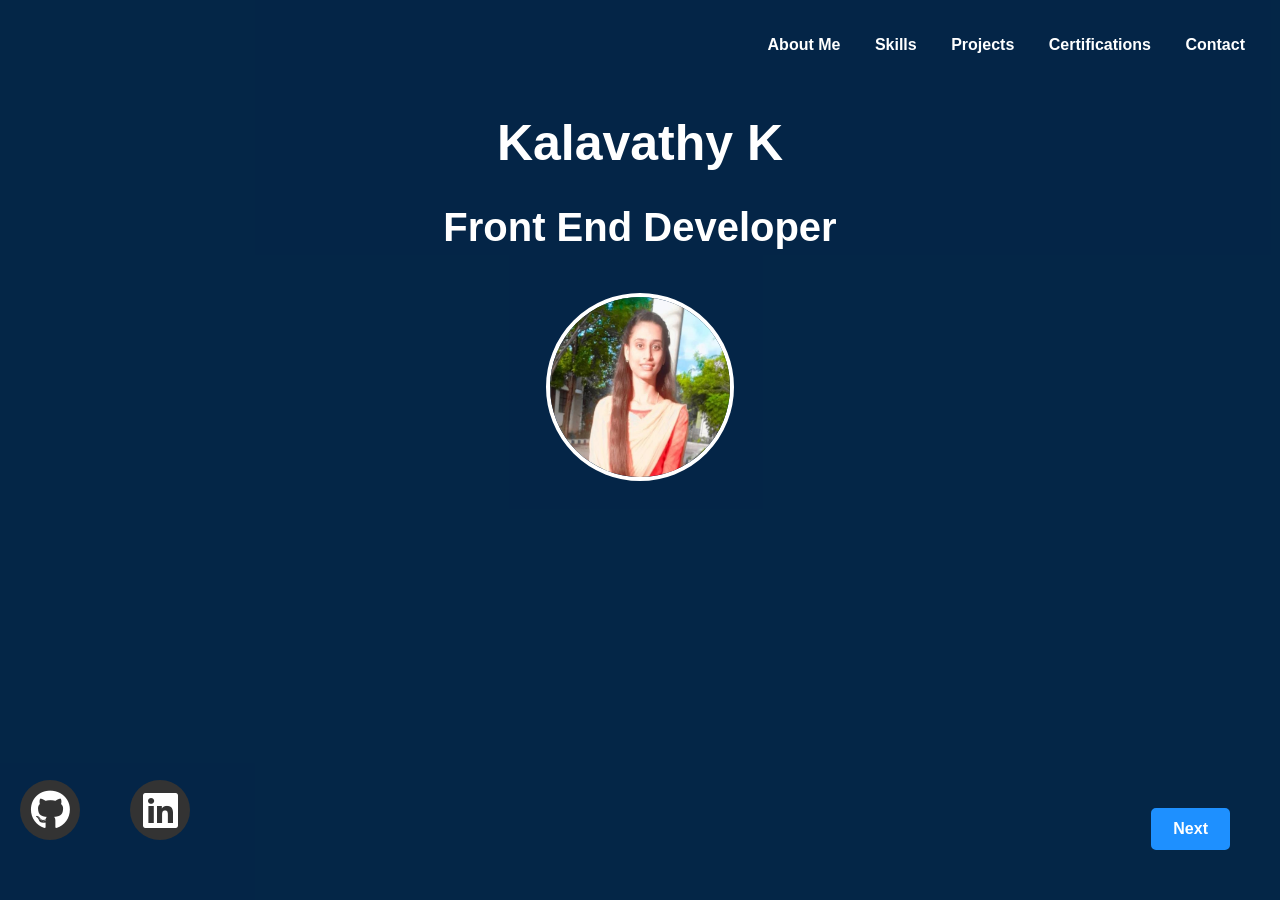
<file: index.html>
<!DOCTYPE html>
<html>
<head>
    <meta name="viewport" content="width=device-width, initial-scale=1.0">
    <link rel="stylesheet" href="styles.css">
    <link rel="stylesheet" href="https://cdnjs.cloudflare.com/ajax/libs/font-awesome/6.0.0-beta3/css/all.min.css">
</head>
<body>
    <div class="a1">
    <nav class="navigation">
        <ul>
            <li><a href="about.html">About Me</a></li>
            <li><a href="skills.html">Skills</a></li>
            <li><a href="projects.html">Projects</a></li>
            <li><a href="certificates.html">Certifications</a></li>
            <li><a href="contact.html">Contact</a></li>
        </ul>
    </nav>
    
    <div class="top">
        <h1>Kalavathy K</h1>
        <h2>Front End Developer</h2>
            <img src="myimage2.jpeg" alt="Profile Image" class="photo">
        </div>
        
        <a href="about.html" class="nextbutton">Next</a>
       </div>
       <div class="icons">
        <a href="https://github.com/Kalavathy06/Next.js_Design_Agency.git" target="_blank"><i class="fab fa-github"></i></a>
        <a href="https://www.linkedin.com/in/kalavathy-k-a05898335" target="_blank"><i class="fab fa-linkedin"></i></a>
        </div>
    </div>
       
</body>
</html>
</file>
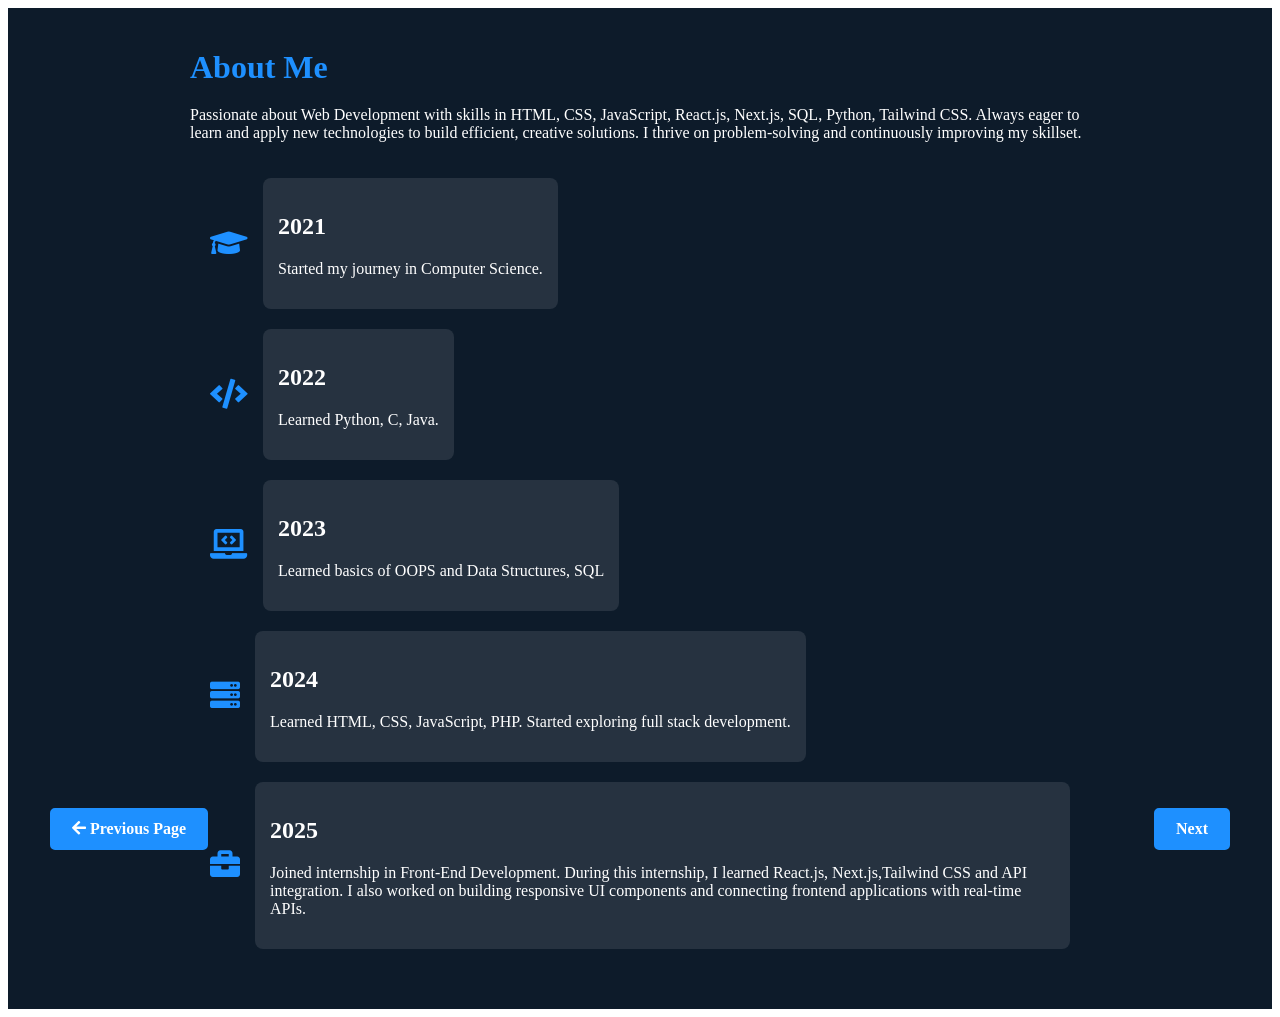
<file: about.html>
<!DOCTYPE html>
<html>
<head>
    <meta name="viewport" content="width=device-width, initial-scale=1.0">
    <link rel="stylesheet" href="style2.css">
    <link rel="stylesheet" href="https://cdnjs.cloudflare.com/ajax/libs/font-awesome/5.15.3/css/all.min.css">

    
</head>
<body>
    <div class="about_me">
        <div class="about">
            <h1>About Me</h1>
            <p>
                Passionate about Web Development with skills in HTML, CSS, JavaScript, React.js, Next.js, SQL, Python, Tailwind CSS. Always eager to learn and apply new technologies to build efficient, creative solutions. I thrive on problem-solving and continuously improving my skillset.
            </p>
            <div class="a2">
                <div class="a3">

                    <div class="a4"><i class="fas fa-graduation-cap"></i></div>
                    <div class="a5">
                        <h2>2021</h2>
                        <p>Started my journey in Computer Science.</p>
                    </div>
                </div>
                <div class="a3">
                    <div class="a4"><i class="fas fa-code"></i></div>

                    <div class="a5">
                        <h2>2022</h2>
                        <p>Learned Python, C, Java.</p>
                    </div>
                </div>
                <div class="a3">
                    <div class="a4"><i class="fas fa-laptop-code"></i></div>
                    <div class="a5">
                        <h2>2023</h2>

                        <p>Learned basics of OOPS and Data Structures, SQL</p>
                    </div>
                </div>
                <div class="a3">
                    <div class="a4"><i class="fas fa-server"></i></div>
                    <div class="a5">
                        <h2>2024</h2>
                        <p>Learned HTML, CSS, JavaScript, PHP. Started exploring full stack development.</p>
                    </div>
                </div>
                <div class="a3">
    <div class="a4"><i class="fas fa-briefcase"></i></div>
    <div class="a5">
        <h2>2025</h2>
        <p>
Joined internship in Front-End Development. During this internship, I learned React.js, Next.js,Tailwind CSS and API integration. I also worked on building responsive UI components and connecting frontend applications with real-time APIs.
</p>
    </div>
</div>
            </div>
        </div>
        
    </div>
    <a href="skills.html" class="nextbutton">Next</a> 
    <a href="homepage.html" class="back-button">
        <i class="fas fa-arrow-left"></i> Previous Page
    </a>
    
    
    

</body>
</html>
</file>
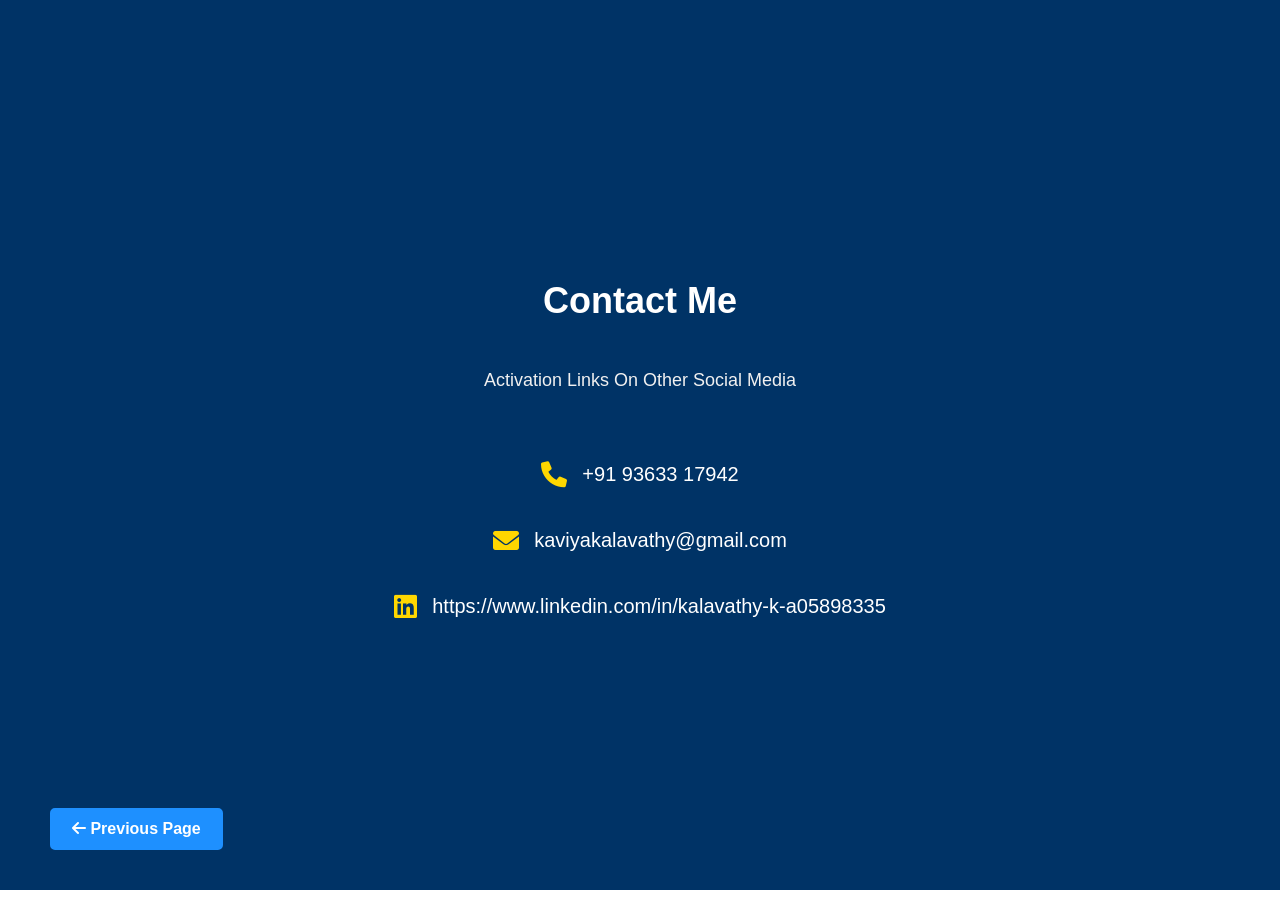
<file: contact.html>
<!DOCTYPE html>
<html>
<head>
    <link rel="stylesheet" href="contactstyle.css">
    <link href="https://cdnjs.cloudflare.com/ajax/libs/font-awesome/6.0.0-beta3/css/all.min.css" rel="stylesheet">
</head>
<body>
    <div class="contact1">
        <h2>Contact Me</h2>
        <p>Activation Links On Other Social Media</p>
    
        <div class="contact2">
            <div class="contact3">
                <i class="fas fa-phone"></i>
                <a href="tel:+9363317942">+91 93633 17942</a>
            
            </div>
            <div class="contact3">
                <i class="fas fa-envelope"></i>
                <a href="mailto:kaviyakalavathy@gmail.com">kaviyakalavathy@gmail.com</a>
            </div>
            <div class="contact3">
                <i class="fab fa-linkedin"></i>
                <a href="https://www.linkedin.com/in/kalavathy-k-a05898335" target="_blank">https://www.linkedin.com/in/kalavathy-k-a05898335</a>
            </div>
        </div>
    
        
        <a href="certificates.html" class="back-button">
            <i class="fas fa-arrow-left"></i> Previous Page
        </a>
    </div>
    
</body>
</html>
</file>
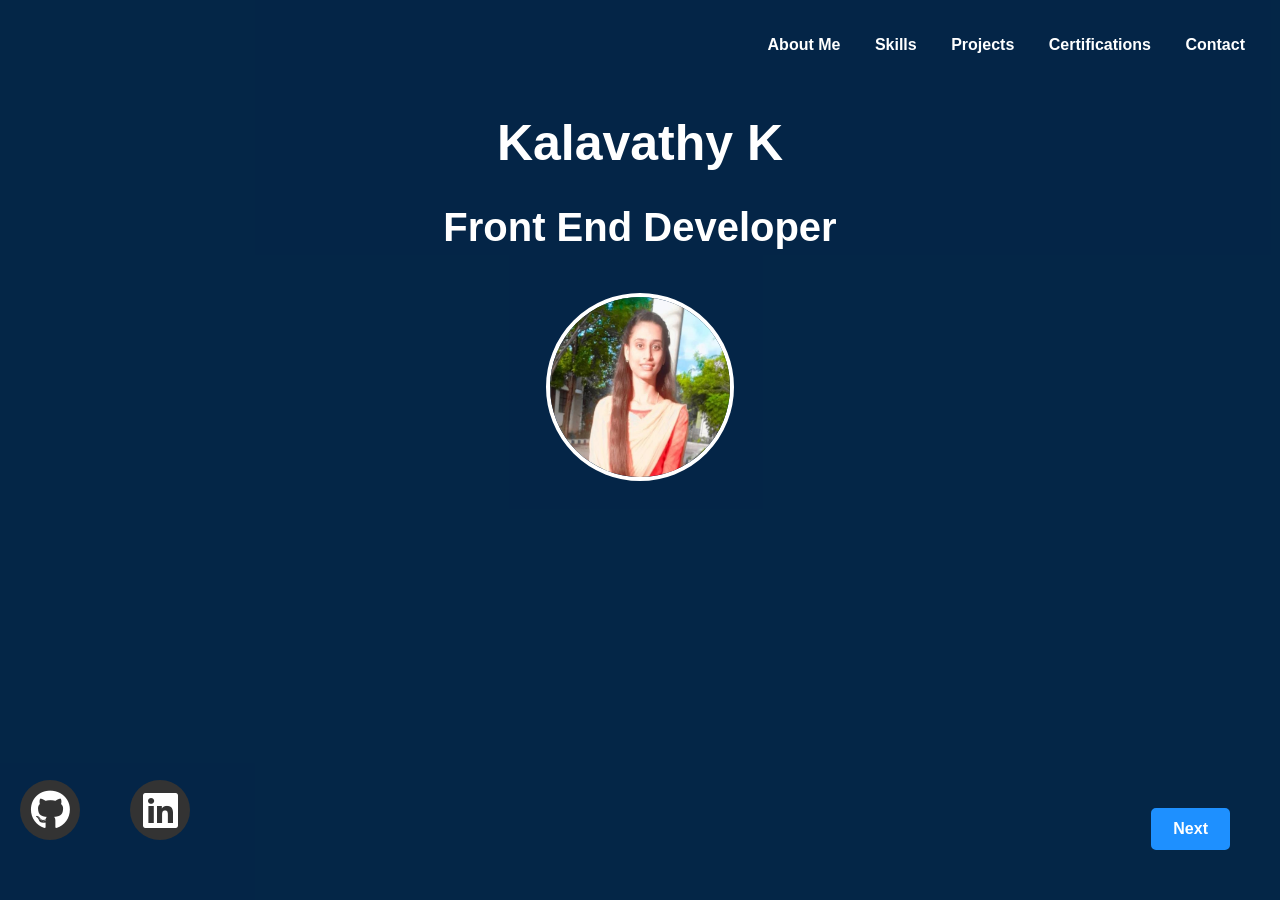
<file: homepage.html>
<!DOCTYPE html>
<html>
<head>
    <meta name="viewport" content="width=device-width, initial-scale=1.0">
    <link rel="stylesheet" href="styles.css">
    <link rel="stylesheet" href="https://cdnjs.cloudflare.com/ajax/libs/font-awesome/6.0.0-beta3/css/all.min.css">
</head>
<body>
    <div class="a1">
    <nav class="navigation">
        <ul>
            <li><a href="about.html">About Me</a></li>
            <li><a href="skills.html">Skills</a></li>
            <li><a href="projects.html">Projects</a></li>
            <li><a href="certificates.html">Certifications</a></li>
            <li><a href="contact.html">Contact</a></li>
        </ul>
    </nav>
    

    
    <div class="top">
        <h1>Kalavathy K</h1>
        <h2>Front End Developer</h2>
            <img src="myimage2.jpeg" alt="Profile Image" class="photo">
        </div>
        
        <a href="about.html" class="nextbutton">Next</a>
       </div>
       <div class="icons">
        <a href="https://github.com/Kalavathy06/Next.js_Design_Agency.git" target="_blank"><i class="fab fa-github"></i></a>
        <a href="https://www.linkedin.com/in/kalavathy-k-785164291" target="_blank"><i class="fab fa-linkedin"></i></a>
        </div>
    </div>
       
</body>
</html>
</file>
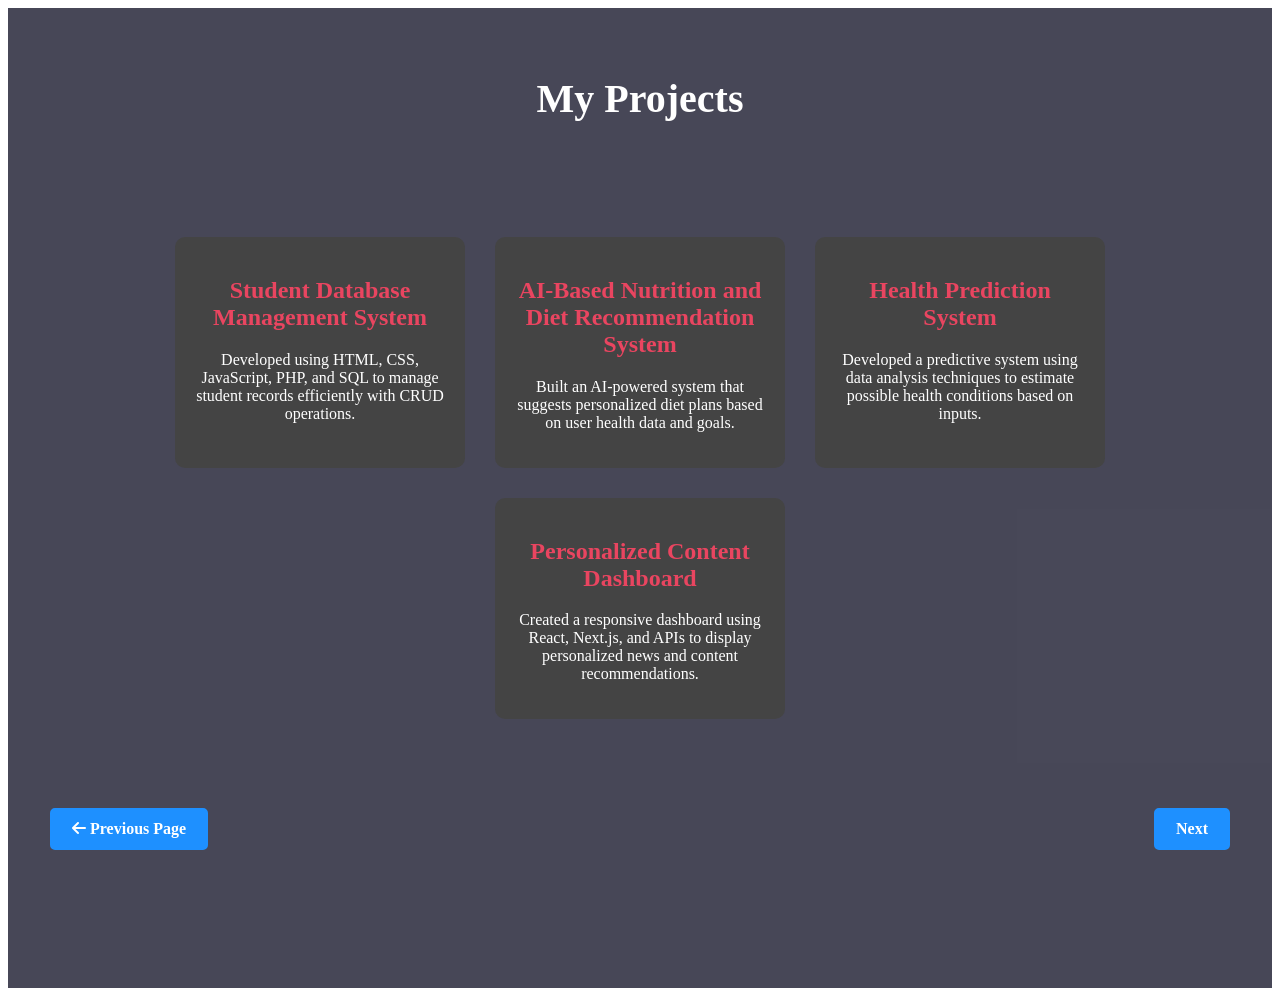
<file: projects.html>
<!DOCTYPE html>
<html>
<head>
    <meta name="viewport" content="width=device-width, initial-scale=1.0">
    <link rel="stylesheet" href="project.css">
</head>
<body>
    <div class="projects10">
        <h1>My Projects</h1>

        <div class="projects">

            <div class="project2">
                <h2>Student Database Management System</h2>
                <p>Developed using HTML, CSS, JavaScript, PHP, and SQL to manage student records efficiently with CRUD operations.</p>
            </div>

            <div class="project2">
                <h2>AI-Based Nutrition and Diet Recommendation System</h2>
                <p>Built an AI-powered system that suggests personalized diet plans based on user health data and goals.</p>
            </div>

            <div class="project2">
                <h2>Health Prediction System</h2>
                <p>Developed a predictive system using data analysis techniques to estimate possible health conditions based on inputs.</p>
            </div>

            <div class="project2">
                <h2>Personalized Content Dashboard</h2>
                <p>Created a responsive dashboard using React, Next.js, and APIs to display personalized news and content recommendations.</p>
            </div>

        </div>

        <a href="certificates.html" class="nextbutton">Next</a> 
        <a href="skills.html" class="back-button">
            <i class="fas fa-arrow-left"></i> Previous Page
        </a>
        <link rel="stylesheet" href="https://cdnjs.cloudflare.com/ajax/libs/font-awesome/6.0.0-beta3/css/all.min.css">

    </div>
</body>
</html>
</file>
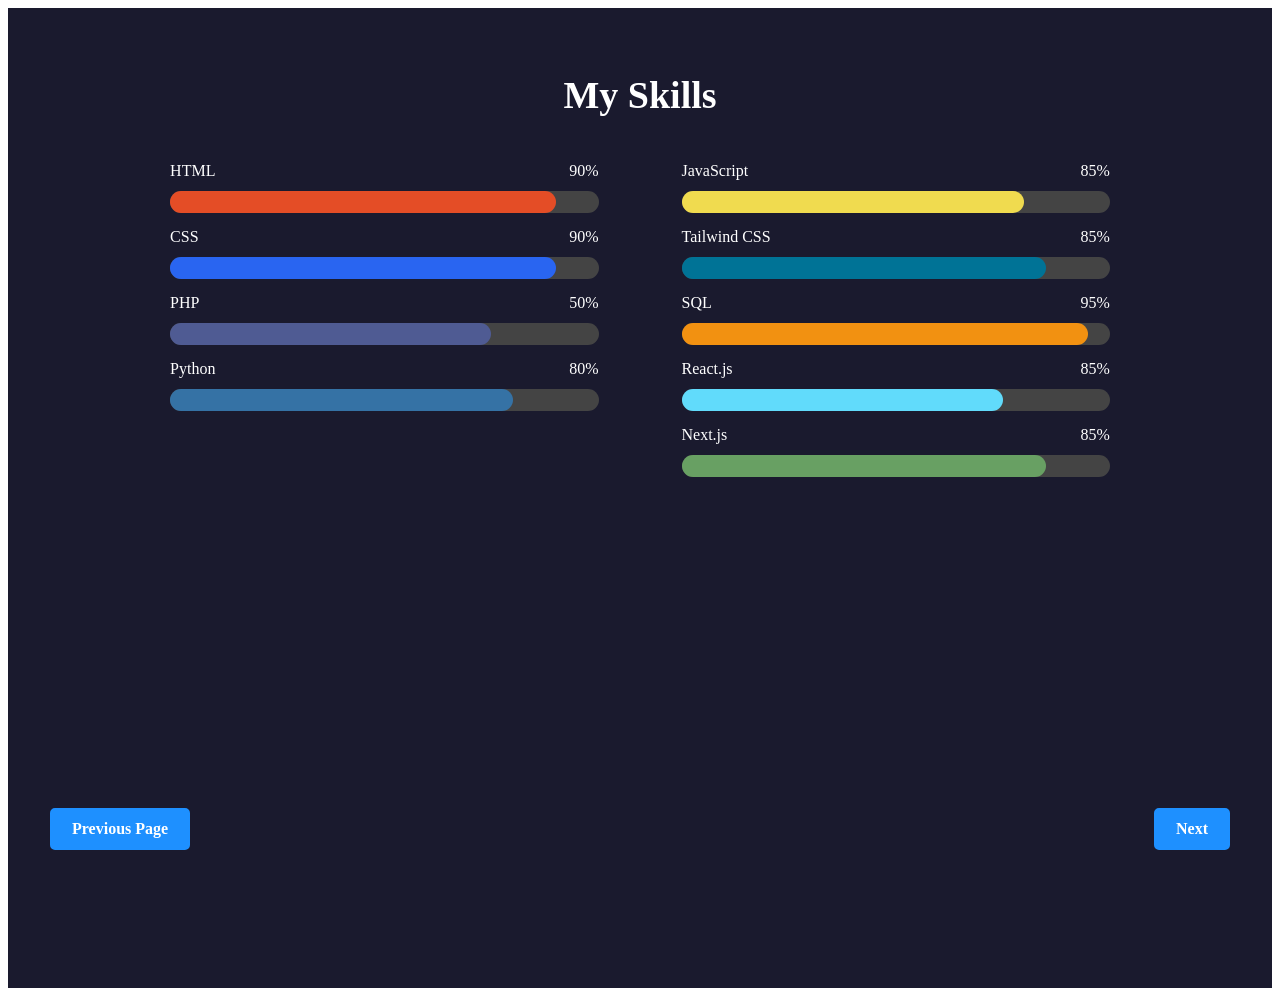
<file: skills.html>
<!DOCTYPE html>
<html>
<head>

    <link rel="stylesheet" href="skillsstyle3.css">
</head>
<body>
    <div class="skills1">
        <h1>My Skills</h1>
        <div class="skills">
            <div class="skills-column left-column">
                <div class="skillitem">
                    <div class="skillname">HTML <span>90%</span></div>
                    <div class="skillbar">
                        <div class="skillprogress html"></div>
                    </div>
                </div>
                <div class="skillitem">
                    <div class="skillname">CSS <span>90%</span></div>
                    <div class="skillbar">
                        <div class="skillprogress css"></div>
                    </div>
                </div>
                <div class="skillitem">
                    <div class="skillname">PHP <span>50%</span></div>
                    <div class="skillbar">
                        <div class="skillprogress php"></div>
                    </div>
                </div>
                <div class="skillitem">
                    <div class="skillname">Python <span>80%</span></div>
                    <div class="skillbar">
                        <div class="skillprogress python"></div>
                    </div>
                </div>
            </div>
            <div class="center-line"></div>

            <div class="skills-column right-column">

    <div class="skillitem">
        <div class="skillname">JavaScript <span>85%</span></div>
        <div class="skillbar">
            <div class="skillprogress js"></div>
        </div>
    </div>

    <div class="skillitem">
        <div class="skillname">Tailwind CSS <span>85%</span></div>
        <div class="skillbar">
            <div class="skillprogress tailwind"></div>
        </div>
    </div>

    <div class="skillitem">
        <div class="skillname">SQL <span>95%</span></div>
        <div class="skillbar">
            <div class="skillprogress sql"></div>
        </div>
    </div>

    <div class="skillitem">
        <div class="skillname">React.js <span>85%</span></div>
        <div class="skillbar">
            <div class="skillprogress react"></div>
        </div>
    </div>

    <div class="skillitem">
        <div class="skillname">Next.js <span>85%</span></div>
        <div class="skillbar">
            <div class="skillprogress nextjs"></div>
        </div>
    </div>

</div>
            </div>
            
        </div>
        <a href="projects.html" class="nextbutton">Next</a> 
    <a href="about.html" class="back-button">
        <i class="fas fa-arrow-left"></i> Previous Page
    </a>
    

    </div>
    
    
    
    
</body>
</html>
</file>
<file: styles.css>
body {
    font-family: 'Open Sans', sans-serif;
    margin:0;
    padding: 0;
    background-color:#091928;
    background-image: url('https://th.bing.com/th/id/OIP.Tm8dMSqYN9G_MhAk136CSwHaEK?rs=1&pid=ImgDetMain');
    color:#ffffff;
    height: 700px;
    display: flex;
    flex-direction: column;
    align-items: center;
    background-repeat: no-repeat;
    background-size: cover;
    background-position: center;
}

.a1 {
    position: absolute;
    background-color: rgba(0,51,102,0.5);
    top: 0;
    bottom: 0;
    padding:0;
    margin:0;
    width: 100%;
    height:100%
}
.navigation{
    position: absolute;
    top:20px;

    right:20px;
}

.navbar ul {
    list-style-type: none;
    padding: 0;
}

.navigation ul li {
    display: inline;
    margin:0 15px;
}

.navigation ul li a {
    color: #fff;
    text-decoration: none;
    font-weight: 600;
}
.navigation ul li a:hover{
    text-decoration: underline;
    color:#ffd700;
}

.top {
    text-align: center;
    padding-top:80px;
}

.top h1 {
    font-size: 50px;
    font-family: 'Montserrat',sans-serif;
    
}

.top h2 {
    font-size: 40px;
    font-family: 'Montserrat',sans-serif;
}

.photo {
    width: 180px;
    height: 180px;
    border-radius: 50%;
    margin-top:10px;
    border:4px solid white;
}



.icons a:hover {
    border: 5px solid #00bfff; 
    background-color: #00bfff;
}


.nextbutton {
    position: fixed; 
    bottom: 50px; 
    right: 50px; 
    padding: 10px 20px; 
    background-color: #1e90ff; 
    color: white; 
    text-decoration: none; 
    border-radius: 5px; 
    font-weight: bold; 
    border: 2px solid #1e90ff; 
    transition: background-color 0.3s, color 0.3s; 
}

.nextbutton:hover {
    background-color: white; 
    color: #1e90ff; 
    border: 2px solid #1e90ff; 
}
.icons {
    position: absolute;
    left: 20px;
    top: 90%;
    transform: translateY(-50%);
    display: flex;
    flex-direction: row;
    gap: 50px;
}

.icons a {
    color: white;
    font-size: 40px;
    text-decoration: none;
    width: 50px;
    height: 50px;
    background-color: #333;
    display: flex;
    justify-content: center;
    align-items: center;
    border-radius: 50%;
    transition: all 0.3s ease;
    border: 5px solid transparent;
}



@media (max-width: 768px) {
    .top h1 {
        font-size: 30px;
    }

    .top h2 {
        font-size: 25px; 
    }

    .photo {
        width: 150px; 
        height: 150px; 
    }

    .icons {
        top: 40%; 
    }

    .navigation {
        top: 10px; 
        right: 10px; 
    }

    .navigation ul li {
        margin: 0 10px; 
    }

    .nextbutton {
        bottom: 20px; 
        right: 20px; 
        padding: 8px 16px; 
    }
}

@media (max-width: 480px) {
    .top h1 {
        font-size: 24px; 
    }

    .top h2 {
        font-size: 20px; 
    }

    .photo {
        width: 120px; 
        height: 120px; 
    }

    .icons {
        flex-direction: column; 
        left: 10px; 
        top: 80%;
    }
}
</file>
<file: style2.css>
.about_me {
    display: flex;
    justify-content: center;
    align-items: center;
    height: 100vh;
    height: auto;
    background-color: #0d1b2a;
    padding: 20px;

}


.about {
    max-width: 900px;
    color: white;
    text-align:left; 
}

h1 {
    margin-bottom: 20px;
    color: #1e90ff;
}

.a2 {
    position: relative;
    padding: 20px;
}



.a3 {
    display: flex;
    margin-bottom: 20px;
    align-items: center; 
}


.a4 {
    font-size: 30px;
    color: #1e90ff;
    margin-right: 15px; 
}

.a5 {
    background-color: rgba(255, 255, 255, 0.1);
    padding: 15px;
    border-radius: 8px;
}
.nextbutton {
    
    position: fixed; 
    bottom: 50px; 
    right: 50px; 
    padding: 10px 20px; 
    background-color: #1e90ff; 
    color: white; 
    text-decoration: none; 
    border-radius: 5px; 
    font-weight: bold; 
    border: 2px solid #1e90ff; 
    transition: background-color 0.3s, color 0.3s; 
}

.nextbutton:hover {
    background-color: white; 
    color: #1e90ff; 
    border: 2px solid #1e90ff; 
}
.back-button {
    position: fixed;
    bottom: 50px;
    left: 50px;
    padding:10px 20px;
    font-weight: bold;
    background-color: #1e90ff;
    color: white;
    padding: 10px 20px;
    text-decoration: none;
    border: 2px solid #1e90ff; 
    transition: background-color 0.3s, color 0.3s;
    border-radius: 5px; 
}

.back-button:hover {
    background-color: white;
    color: #1e90ff; 
    border: 2px solid #1e90ff; 
}
@media (max-width: 768px) {
    h1 {
        font-size: 32px; 
    }
    
    .about {
        padding: 10px; 
    }

    .a4 {
        font-size: 25px;
    }

    .a5 {
        padding: 10px; 
    }
}

@media (max-width: 480px) {
    h1 {
        font-size: 1.5rem; 
    }

    .nextbutton, .back-button {
        padding: 8px 15px; 
        font-size: 14px; 
    }

    .about_me {
        padding: 15px; 
    }
}
</file>
<file: contactstyle.css>
body, html {
    margin: 0;
    padding: 0;
    height: 100%;
    font-family: Arial, sans-serif;
}

.contact1 {
    background-color: rgba(0, 51, 102); 
    height: 90%; 
    display: flex;
    flex-direction: column;
    justify-content: center;
    align-items: center;
    color: white;
    padding: 40px;
    text-align: center;
}

.contact1 h2 {
    font-size: 36px;
    margin-bottom: 30px;
}

.contact1 p {
    font-size: 18px;
    margin-bottom: 50px;
    
    color: #f0f0f0;
}

.contact2 {
    display: flex;
    flex-direction: column;
    align-items: center;
    width: 100%;
}

.contact3 {
    margin: 20px 0;
    font-size: 20px;
    display: flex;
    align-items: center;
    justify-content:center;
    width: 100%;
}

.contact3 i {
    margin-right: 15px;
    font-size: 26px;
    color: #ffd700; 
}

.contact3 a {
    text-decoration: none;
    color: white;
    transition: color 0.3s ease;
    font-size: 20px;
}

.contact3 a:hover {
    color: #ffd700; 
}


.back-button {
    position: fixed;
    bottom: 50px;
    left: 50px;
    padding:10px 20px;
    font-weight: bold;
    background-color: #1e90ff;
    color: white;
    padding: 10px 20px;
    text-decoration: none;
    border: 2px solid #1e90ff; 
    transition: background-color 0.3s, color 0.3s;
    border-radius: 5px; 
}

.back-button:hover {
    background-color: white;
    color: #1e90ff; 
    border: 2px solid #1e90ff; 
}@media (max-width: 767px) {
    .contact1 {
        padding: 20px;
    }

    .contact1 h2 {
        font-size: 28px;
        margin-bottom: 20px;
    }

    .contact1 p {
        font-size: 16px;
        margin-bottom: 30px;
    }

    .contact2 {
        width: 100%; 
    }

    .contact3 {
        font-size: 18px;
        flex-direction: column; 
        margin: 15px 0;
    }

    .contact3 i {
        font-size: 22px;
        margin-bottom: 10px;
    }

    .contact3 a {
        font-size: 18px; 
    }

    .back-button {
        bottom: 20px; 
        left: 20px;
        padding: 8px 16px; 
    }
}


@media (min-width: 768px) and (max-width: 1024px) {
    .contact1 {
        padding: 30px;
    }

    .contact1 h2 {
        font-size: 32px; 
        margin-bottom: 25px;
    }

    .contact1 p {
        font-size: 17px; 
        margin-bottom: 40px;
    }

    .contact2 {
        width: 80%; 
    }

    .contact3 {
        font-size: 19px;
        margin: 15px 0;
    }

    .contact3 i {
        font-size: 24px; 
    }

    .contact3 a {
        font-size: 19px;
    }

    .back-button {
        bottom: 30px; 
        left: 30px;
        padding: 9px 18px;
    }
}


@media (min-width: 1025px) {
    .contact1 {
        padding: 40px; 
    }

    .contact1 h2 {
        font-size: 36px;
    }

    .contact1 p {
        font-size: 18px;
    }

    .contact2 {
        width: 60%; 
    }

    .contact3 i {
        font-size: 26px; 
    }

    .contact3 a {
        font-size: 20px;
    }

    .back-button {
        bottom: 50px; 
        left: 50px;
    }
}
</file>
<file: project.css>
.projects10 {
    background-color: rgba(26, 26, 46, 0.8); 
    color: #ffffff;
    
    padding: 40px 20px;
    min-height: 100vh;
    text-align: center;
    position: relative;
    background-image: url('https://th.bing.com/th/id/R.bfa60b8a88ab28eaf1110945c78d24e6?rik=PA%2fxrVKClzVaWg&riu=http%3a%2f%2fimage.shutterstock.com%2fz%2fstock-photo-finance-concept-blue-project-management-on-digital-background-d-render-177059207.jpg&ehk=QpKEJGIiwHxLzA6Yru0xUB8H%2fhYyqRUkuFHHcDxxZ%2b0%3d&risl=&pid=ImgRaw&r=0');
    background-size: cover;
    background-position: center; 
    background-repeat: no-repeat; 
        
}

h1 {
    margin-bottom: 100px;
    font-size: 40px;
}

.projects {
    display: flex;
    flex-wrap: wrap; 
    justify-content: center;
    
}

.project2 {
    background-color: #444; 
    border-radius: 10px; 
    padding: 20px;
    margin: 15px;
    width: 250px; 
    transition: transform 0.3s; 
}

.project2:hover {
    transform: scale(1.05); 
}

.project2 h2 {
    color: #e94560; 
    font-size: 24px;
}

.project2 p {
    color: #ffffff; 
    font-size: 16px;
}

.nextbutton {
    position: fixed; 
    bottom: 50px; 
    right: 50px; 
    padding: 10px 20px; 
    background-color: #1e90ff; 
    color: white; 
    text-decoration: none; 
    border-radius: 5px; 
    font-weight: bold; 
    border: 2px solid #1e90ff; 
    transition: background-color 0.3s, color 0.3s; 
}

.nextbutton:hover {
    background-color: white; 
    color: #1e90ff; 
    border: 2px solid #1e90ff; 
}
.back-button {
    position: fixed;
    bottom: 50px;
    left: 50px;
    padding:10px 20px;
    font-weight: bold;
    background-color: #1e90ff;
    color: white;
    padding: 10px 20px;
    text-decoration: none;
    border: 2px solid #1e90ff; 
    transition: background-color 0.3s, color 0.3s;
    border-radius: 5px; 
}

.back-button:hover {
    background-color: white;
    color: #1e90ff; 
    border: 2px solid #1e90ff; 
}
@media (max-width: 767px) {
    h1 {
        font-size: 28px; 
        margin-bottom: 50px;
    }
    
    .projects {
        flex-direction: column; 
    }
    
    .project2 {
        width: 90%; 
        margin: 10px auto; 
    }

    .nextbutton {
        bottom: 20px; 
        right: 20px; 
        left: auto;
        padding: 8px 16px;
        width: auto;
    }
    .back-button {
        bottom: 20px; 
        left: 20px; 
        right: auto;
        padding: 8px 16px;
        width: auto;
    }
}


@media (min-width: 768px) and (max-width: 1024px) {
    h1 {
        font-size: 32px;
        margin-bottom: 70px;
    }

    .projects {
        flex-wrap: wrap;
    }

    .project2 {
        width: 45%; 
        margin: 10px;
    }

    .nextbutton{
        padding: 10px 18px; 
    }
    .back-button {
        padding: 10px 18px; 
    }
}


@media (min-width: 1025px) {
    h1 {
        font-size: 40px;
        margin-bottom: 100px;
    }

    .project2 {
        width: 250px; 
    }

    .nextbutton{
        bottom: 50px;
        padding: 10px 20px; 
    }
    .back-button {
        bottom: 50px;
        padding: 10px 20px; 
    }
}
</file>
<file: skillsstyle3.css>
.skills1 {
    background-color: #1a1a2e; 
    color:white;
    padding: 40px 20px;
    height: 900px; 
    text-align: center;
}

h1 {
    margin-bottom: 30px;
    font-size: 38px;
}

.skills {
    display: flex;
    justify-content: center;
    align-items: flex-start; 
    width: 100%;
}

.skills-column {
    width: 35%; 
    margin: 0 40px; 
}

.center-line {
    width: 3px; 
    background-color: #e94560; 
    height: auto; 
}

.skillitem {
    margin: 15px 0;
    text-align: left; 
}

.skillname {
    display: flex;
    justify-content: space-between; 
}

.skillbar {
    background-color: #444; 
    border-radius: 25px;
    height: 22px; 
    margin-top: 11px; 
}

.skillprogress {
    height: 100%;
    border-radius: 25px;
}

.html { 
    width: 90%; background-color: #e44d26; 
}
.css {
    width: 90%; background-color: #2965f1;
 }
.php { 
    width: 75%; background-color: #4f5b93;
 }
.python { 
    width: 80%; background-color: #3572A5; 
}
.js {
     width: 80%; background-color: #f0db4f; 
    }
.react {
    width: 75%; background-color: #61DBFB; 
}
.tailwind { 
    width: 85%; background-color: #007396;
 }

.sql { 
    width: 95%; background-color: #f29111; 
}
.nextjs {
    width: 85%;
    background-color: #68a063;
}

.nextbutton {
    position: fixed; 
    bottom: 50px; 
    right: 50px; 
    padding: 10px 20px; 
    background-color: #1e90ff; 
    color: white; 
    text-decoration: none; 
    border-radius: 5px; 
    font-weight: bold; 
    border: 2px solid #1e90ff; 
    transition: background-color 0.3s, color 0.3s; 
}

.nextbutton:hover {
    background-color: white; 
    color: #1e90ff; 
    border: 2px solid #1e90ff; 
}
.back-button {
    position: fixed;
    bottom: 50px;
    left: 50px;
    padding:10px 20px;
    font-weight: bold;
    background-color: #1e90ff;
    color: white;
    padding: 10px 20px;
    text-decoration: none;
    border: 2px solid #1e90ff; 
    transition: background-color 0.3s, color 0.3s;
    border-radius: 5px; 
}

.back-button:hover {
    background-color: white;
    color: #1e90ff; 
    border: 2px solid #1e90ff; 
}
@media (max-width: 768px) {
    h1 {
        font-size: 28px; 
    }

    .skills-column {
        width: 100%; 
        margin: 20px 0;
        
    }

    .skills {
        flex-direction: column; 
        align-items: center;
    }
}

@media (max-width: 768px) {
    h1 {
        font-size: 28px; 
    }

    .skills-column {
        width: 90%; 
        margin: 10px 0; 
    }

    .skills {
        flex-direction: column; 
        align-items: center; 
    }
    
}

@media (max-width: 480px) {
    h1 {
        font-size: 50px;
        
         
    }

    .nextbutton, .back-button {
        padding: 8px 15px; 
        font-size: 50px; 
    }
}
</file>
